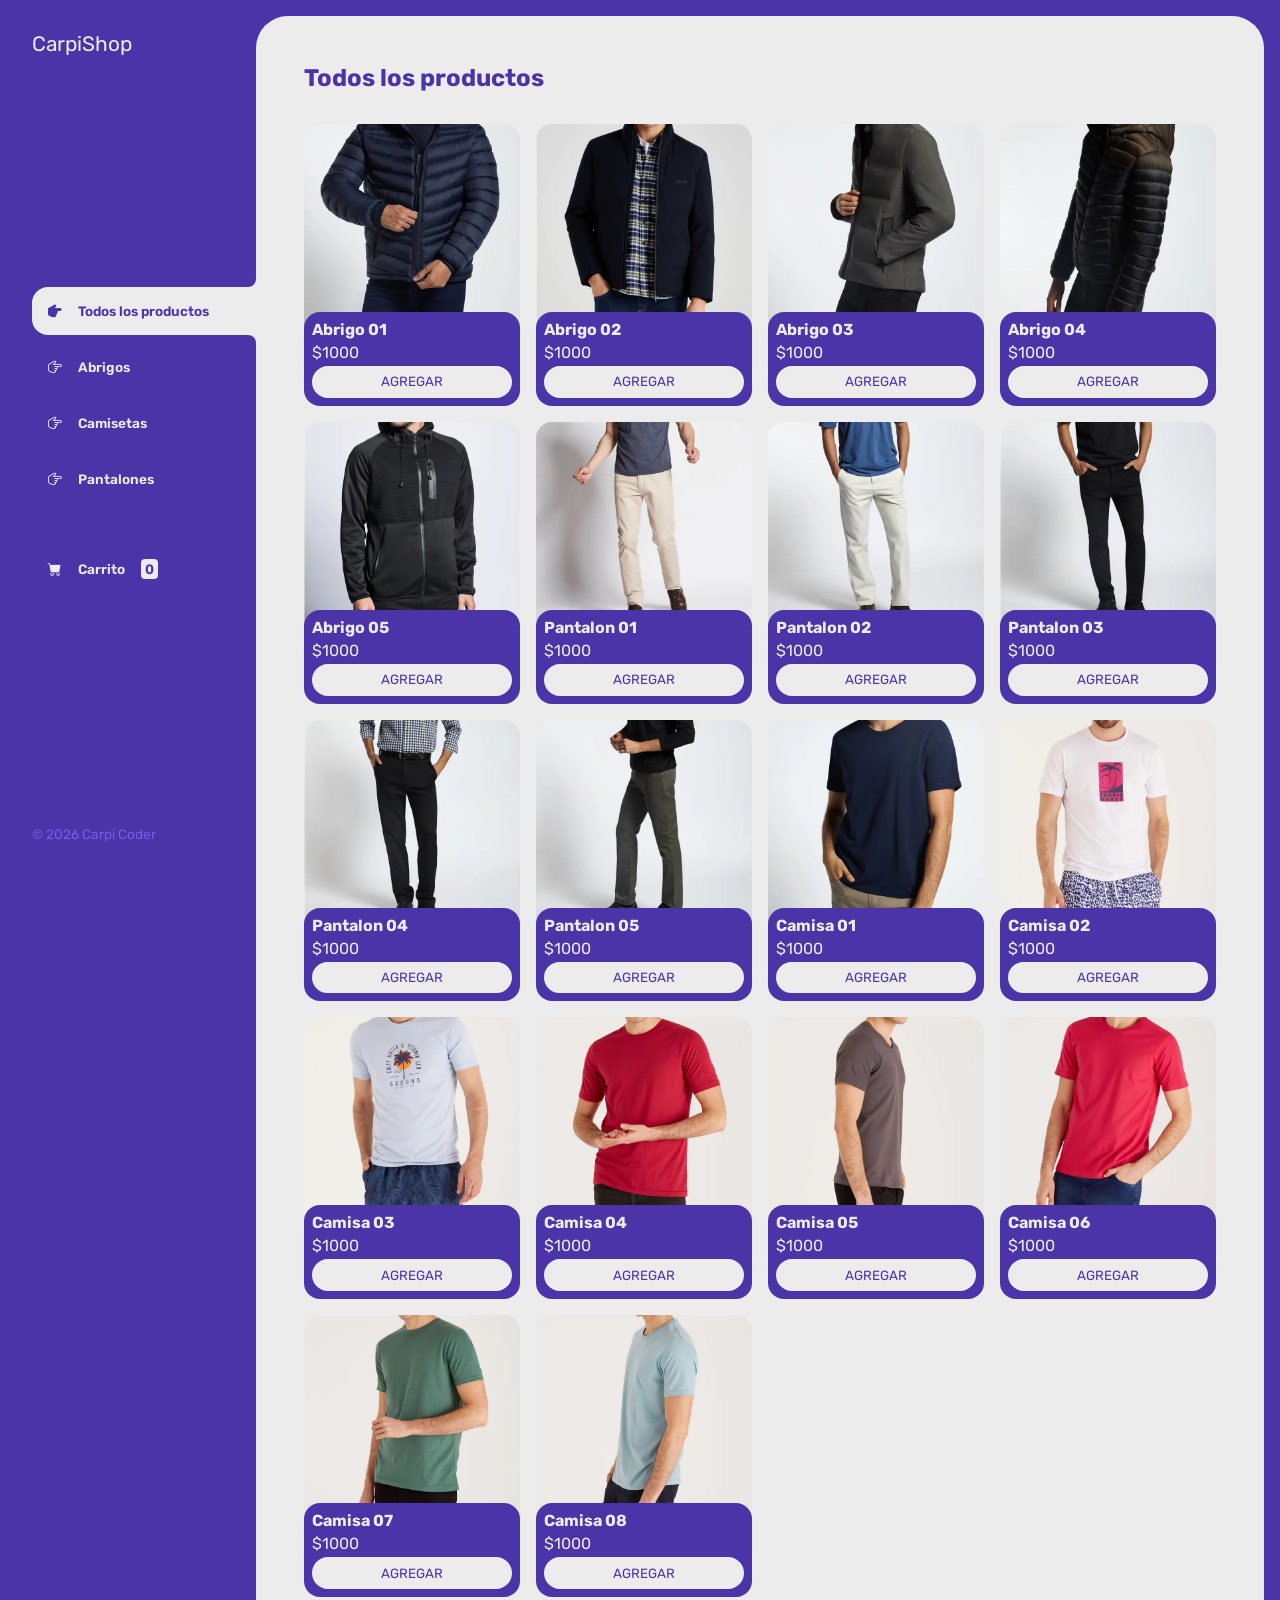
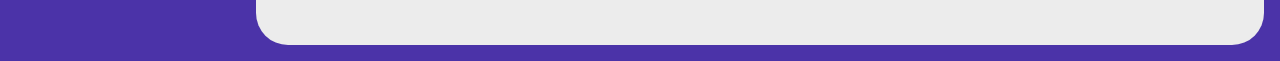
<file: index.html>
<!DOCTYPE html>
<html lang="en">
<head>
    <meta charset="UTF-8">
    <meta name="viewport" content="width=device-width, initial-scale=1.0">
    <title>CarpiShop</title>
    <link rel="stylesheet" href="https://cdn.jsdelivr.net/npm/bootstrap-icons@1.13.1/font/bootstrap-icons.min.css">
    <link rel="stylesheet" href="./css/main.css">
</head>
<body>
    
    <div class="wrapper">

        <aside>
           
            <header>
                <h1 class="logo">CarpiShop</h1>
            </header>

            <nav>
                <ul class="menu">
                    <li>
                        <button id="todos" class="boton-menu boton-categoria active"><i class="bi bi-hand-index-thumb-fill"></i>Todos los productos</button>
                    </li>
                    <li>
                        <button id="coats" class="boton-menu boton-categoria"><i class="bi bi-hand-index-thumb"></i>Abrigos</button>
                    </li>
                    <li>
                        <button id="shirts" class="boton-menu boton-categoria"><i class="bi bi-hand-index-thumb"></i>Camisetas</button>
                    </li>
                    <li>
                        <button id="pants" class="boton-menu boton-categoria"><i class="bi bi-hand-index-thumb"></i>Pantalones</button>
                    </li>
                    <li>
                        <a class="boton-menu boton-carrito" href="/carrito.html"><i class="bi bi-cart-fill"></i>Carrito<span id="numerito" class="numerito">0</span></a>
                    </li>
                </ul>
            </nav>
            <footer>
                <p class="texto-footer">© 2026 Carpi Coder</p>
            </footer>
        </aside>

        <main>
            <h2 class="titulo-principal" id="titulo-principal">Todos los productos</h2>
            <div id="contenedor-productos" class="contenedor-productos">
                <!-- Esto se completa  con JS -->
                
            </div>
        </main>

    </div>

    <script src="js/main.js"></script>

</body>
</html>
</file>
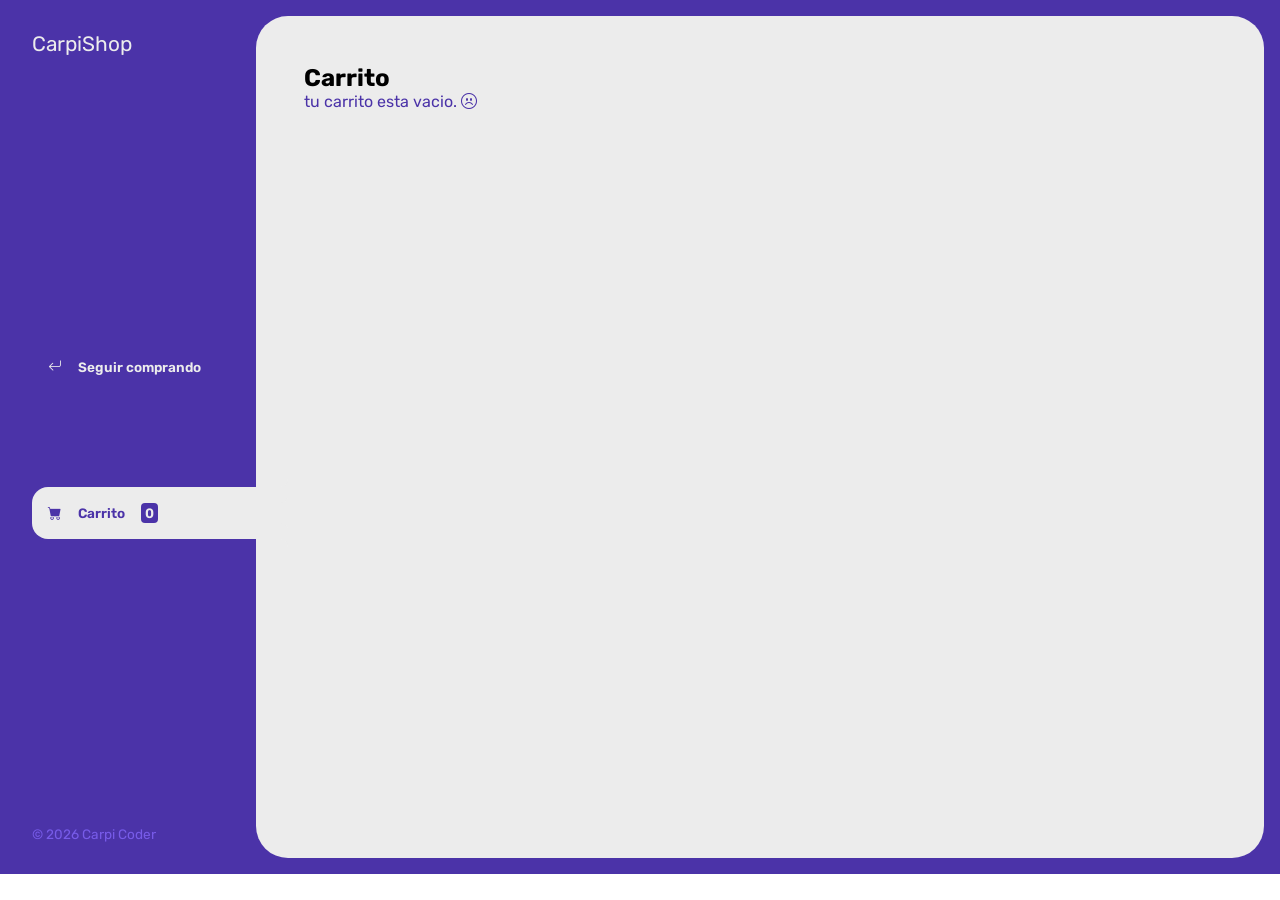
<file: carrito.html>
<!DOCTYPE html>
<html lang="en">
<head>
    <meta charset="UTF-8">
    <meta name="viewport" content="width=device-width, initial-scale=1.0">
    <title>CarpiShop</title>
    <link rel="stylesheet" href="https://cdn.jsdelivr.net/npm/bootstrap-icons@1.13.1/font/bootstrap-icons.min.css">
    <link rel="stylesheet" href="./css/main.css">

</head>
<body>
    
    <div class="wrapper">

        <aside>
           
            <header>
                <h1 class="logo">CarpiShop</h1>
            </header>

            <nav>
                <ul>
                    <li>
                        <a class="boton-menu boton-volver" href="/index.html"><i class="bi bi-arrow-return-left"></i>Seguir comprando</button>
                    </li>
                  
                    <li>
                        <a class="boton-menu boton-carrito active" href="/carrito.html"><i class="bi bi-cart-fill"></i>Carrito<span class="numerito">0</span></a>
                    </li>
                </ul>
            </nav>
            <footer>
                <p class="texto-footer">© 2026 Carpi Coder</p>
            </footer>
        </aside>

        <main>
            <h2 class="titulo-principla">Carrito</h2>
            <div class="contenedor-carrito">

                <p id="carrito-vacio" class="carrito-vacio">tu carrito esta vacio. <i class="bi bi-emoji-frown"></i></p>

                <div id="carrito-productos" class="carrito-productos disabled">

                  <!-- se completa con JS -->
                     
                </div>

                <div id="carrito-acciones" class="carrito-acciones disabled">
                    <div class="carrito-acciones-izquierda">
                        <button id="carrito-acciones-vaciar" class="carrito-acciones-vaciar">Vaciar carrito</button>
                    </div>
                    <div class="carrito-acciones-derecha">
                        <div class="carrito-acciones-total">
                            <p>Total:</p>
                            <p id="total">$3000</p>
                        </div>
                        <button id="carrito-acciones-comprar" class="carrito-acciones-comprar">Comprar ahora</button>
                    </div>
                </div>

                <p id="carrito-comprado" class="carrito-comprado  disabled">Muchas gracias por tu compra. <i class="bi bi-emoji-laughing"></i></p>

            </div>
               
        </main>

    </div>
    
    <script src="js/carrito.js"></script>

</body>
</html>
</file>
<file: css/main.css>
/* font for all words */
@import url('https://fonts.googleapis.com/css2?family=Rubik:ital,wght@0,300..900;1,300..900&display=swap');

/* root */

:root {
    --clr-main: #4b33a8;
    --clr-main-light: #785ce9;
    --clr-white: #ececec;
    --clr-grey: #e2e2e2;
    --clr-red: #961818;
}

/* all */

* {
    margin: 0;
    padding: 0;
    box-sizing: 0;
    font-family: 'Rubik', sans-serif;

}

/* reset */

h1, h2, h3, h4, h5, h6, p, a, input, textarea, ul{
    margin: 0;
    padding: 0;

}

ul {

    list-style-type: none;
}

a {

    text-decoration: none;
}

.wrapper {
    display: grid;
    grid-template-columns: 1fr 4fr;
    background-color: var(--clr-main);
}

aside {
    padding: 2rem;
    padding-right: 0;
    color: var(--clr-white);
    position: sticky;
    top: 0;
    height: 90vh;
    display: flex;
    flex-direction: column;
    justify-content: space-between;
}

.logo {
    font-weight: 400;
    font-size: 1.3rem;
}

.menu {

    display: flex;
    flex-direction: column;
    gap: .5rem;
   
}

.boton-menu {
    background-color: transparent;
    border: 0;
    color: var(--clr-white);
    cursor: pointer;
    display: flex;
    align-items: center;
    gap: 1rem;
    font-weight: 600;
    padding: 1rem;
    font-size: .85rem;
    width: 100%;
}

.boton-menu.active{

    background-color: var(--clr-white);
    color: var(--clr-main);
    width: 100%;
    border-top-left-radius: 1rem;
    border-bottom-left-radius: 1rem;
    position: relative;
}

.boton-menu.active::before {
    content: '';
    position: absolute;
    width: 1rem;
    height: 2rem;
    bottom: 100%;
    right: 0;
    background-color:   transparent;
    border-bottom-right-radius: .5rem;
    box-shadow: 0 1rem 0 var(--clr-white);


}

.boton-menu.active::after {
    content: '';
    position: absolute;
    width: 1rem;
    height: 2rem;
    top: 100%;
    right: 0;
    background-color:   transparent;
    border-top-right-radius: .5rem;
    box-shadow: 0 -1rem 0 var(--clr-white);


}

.boton-menu > .bi-hand-index-thumb-fill,
.boton-menu > .bi-hand-index-thumb {
    transform: rotateZ(90deg);
}

.boton-carrito{
    margin-top: 2rem;
}

.boton-carrito.active .numerito {
    background-color: var(--clr-main);
    color: var(--clr-white);
}

.numerito {
    background-color: var(--clr-white);
    color: var(--clr-main);
    padding: .15rem .25rem;
    border-radius: .25rem;
}

.texto-footer{
    color: var(--clr-main-light);
    font-size: .85rem;
}

main {
    background-color: var(--clr-white);
    margin: 1rem;
    margin-left: 0;
    border-radius: 2rem;
    padding: 3rem;


}

.titulo-principal{
    color: var(--clr-main);
    margin-bottom: 2rem;
}

.contenedor-productos {
    display: grid;
    grid-template-columns: repeat(4, 1fr);
    gap: 1rem;
}

.producto-imagen {
    max-width: 100%;
    border-radius: 1rem;
}

.producto-detalles {
    background-color: var(--clr-main);
    color: var(--clr-white);
    padding: .5rem;
    border-radius: 1rem;
    margin-top: -2rem;
    position: relative;
    display: flex;
    flex-direction: column;
    gap: .25rem;
}

.producto-titulo {
    font-size: 1rem;
}

.producto-agregar {
    border: 0;
    background-color: var(--clr-white);
    color: var(--clr-main);
    padding: .4rem;
    text-transform: uppercase;
    border-radius: 2rem;
    cursor: pointer;
    border: 2px solid var(--clr-white);
    transition: background-color .2s, color .2s;
}

.producto-agregar:hover{
    background-color: var(--clr-main);
    color: var(--clr-white);
}

/* carrito */

.contenedor-carrito {
    display: flex;
    flex-direction: column;
    gap: 1.5rem;
}


.carrito-vacio,
.carrito-comprado{
    color: var(--clr-main);
}

.carrito-productos{
    display: flex;
    flex-direction: column;
    gap: 1rem;
}

.carrito-producto {
    display: flex;
    justify-content: space-between;
    align-items: center;
    background-color: var(--clr-grey);
    color: var(--clr-main);
    padding: .5rem;
    padding-right: 1.5re;
    border-radius: 1rem;
}

.carrito-producto img{
    width: 4rem;
    border-radius: 1rem;
}

.carrito-producto small{

    font-size: .75rem;
}

.carrito-producto-eliminar{

    border: 0;
    background-color: transparent;
    color: var(--clr-red);
    cursor: pointer;
}

.carrito-acciones {

    display: flex;
    justify-content: space-between;

}

.carrito-acciones-vaciar {
    border: 0;
    background-color: var(--clr-grey);
    padding: 1rem;
    border-radius: 1rem;
    color: var(--clr-main);
    text-transform: uppercase;
    cursor: pointer;
}


.carrito-acciones-derecha{
    display: flex;
}

.carrito-acciones-total {
    display: flex;
    border: 0;
    background-color: var(--clr-grey);
    padding: 1rem;
    color: var(--clr-main);
    text-transform: uppercase;
    border-top-left-radius: 1rem;
    border-bottom-left-radius: 1rem;
    gap: 1rem;

}

.carrito-acciones-comprar {
    border: 0;
    background-color: var(--clr-main);
    padding: 1rem;
    color: var(--clr-white);
    text-transform: uppercase;
    cursor: pointer;
    border-top-right-radius: 1rem;
    border-bottom-right-radius: 1rem;

}

.disabled {
    display: none;
}
</file>
